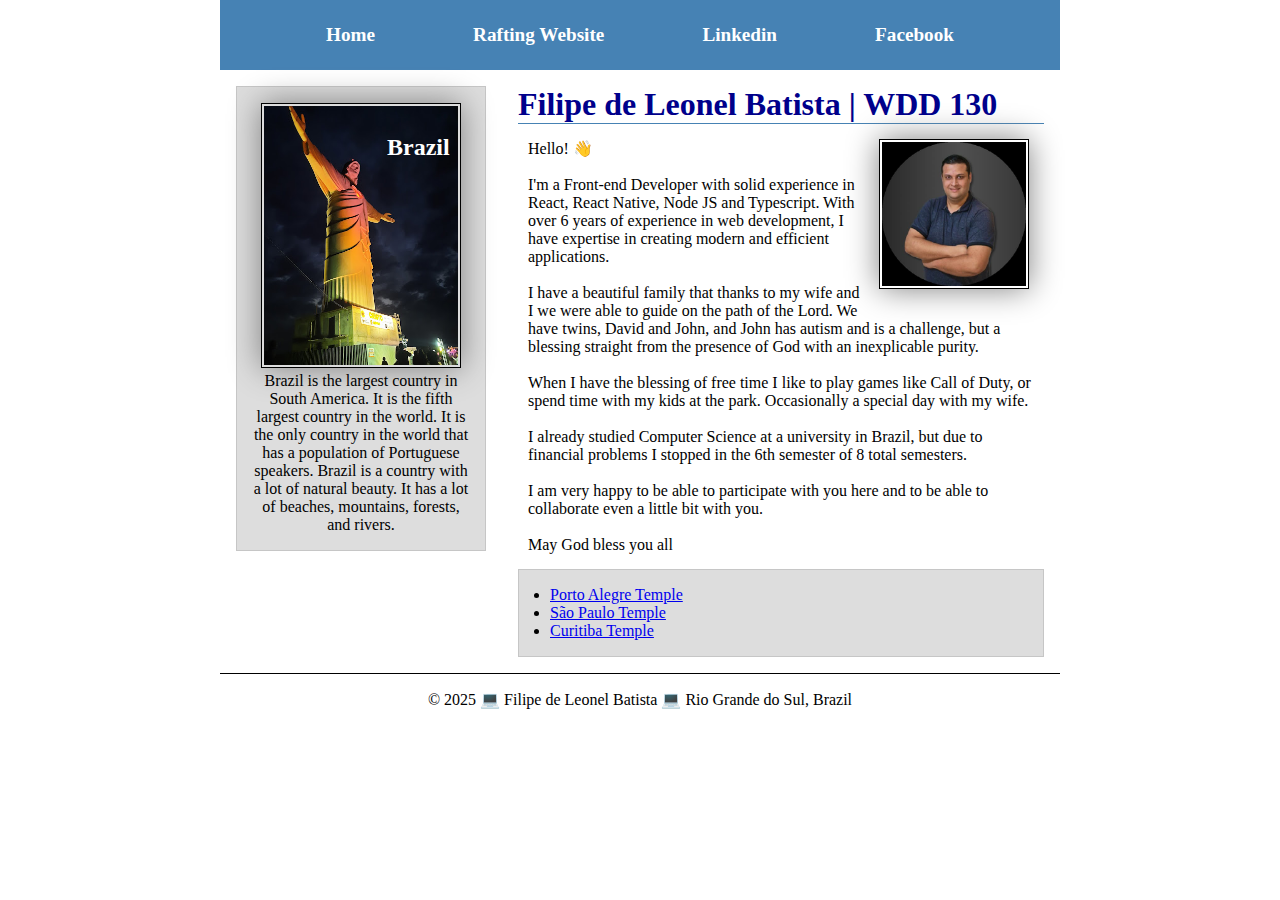
<file: index.html>
<!DOCTYPE html>
<html lang="en">

<head>
    <meta charset="UTF-8">
    <meta name="viewport" content="width=device-width, initial-scale=1.0">
    <title>Filipe de Leonel Batista | WDD 130</title>
    <link rel="stylesheet" href="styles/styles.css">
    <meta name="description" content="Filipe Batista's WDD 130 course homepage">
    <meta name="author" content="Filipe Batista">
</head>

<body>
    <header>
        <nav>
            <a href="#">Home</a>
            <a href="wwr/">Rafting Website</a>
            <a href="https://www.linkedin.com/in/filipeleonelbatista">Linkedin</a>
            <a href="https://facebook.com/filipeleonelbatista">Facebook</a>
        </nav>
    </header>
    <div class="grid">
        <main>
            <h1>Filipe de Leonel Batista | WDD 130</h1>
            <img src="images/profile.jpg" alt="Hello, my name is Filipe Batista" width="200">
            <p>
                Hello! 👋  <br />
                <br />
                I'm a Front-end Developer with solid experience in React, React Native, Node JS and Typescript. With
                over 6 years of experience in web development, I have expertise in creating modern and efficient
                applications.<br />
                <br />
                I have a beautiful family that thanks to my wife and I we were able to guide on the path of the Lord. We
                have twins, David and John, and John has autism and is a challenge, but a blessing straight from the
                presence of God with an inexplicable purity.<br />
                <br />
                When I have the blessing of free time I like to play games like Call of Duty, or spend time with my kids
                at the park. Occasionally a special day with my wife.<br />
                <br />
                I already studied Computer Science at a university in Brazil, but due to financial problems I stopped in
                the 6th semester of 8 total semesters.<br />
                <br />
                I am very happy to be able to participate with you here and to be able to collaborate even a little bit
                with you.<br />
                <br />
                May God bless you all
            </p>
            <ul class="box">
                <li><a href="https://www.churchofjesuschrist.org/temples/details/porto-alegre-brazil-temple?lang=eng"
                        target="_blank">Porto Alegre Temple</a></li>
                <li><a href="https://www.churchofjesuschrist.org/temples/details/sao-paulo-brazil-temple?lang=eng"
                        target="_blank">São Paulo Temple</a></li>
                <li><a href="https://www.churchofjesuschrist.org/temples/details/curitiba-brazil-temple?lang=eng"
                        target="_blank">Curitiba Temple</a></li>
            </ul>
        </main>
        <aside class="box">
            <h2 style="color: white">Brazil</h2>
            <img src="images/brazil_christ.jpg" alt="Brazil Protector Christ">
            <p>
                Brazil is the largest country in South America. It is the fifth largest country in the world.
                It is the only country in the world that has a population of Portuguese speakers.
                Brazil is a country with a lot of natural beauty. It has a lot of beaches, mountains, forests, and
                rivers.
            </p>
        </aside>
    </div>
    <footer>
        <p> &copy; 2025 💻 Filipe de Leonel Batista 💻  Rio Grande do Sul, Brazil </p>
    </footer>
</body>
<!-- 03-10-2025 21:48 BRT -->

</html>
</file>
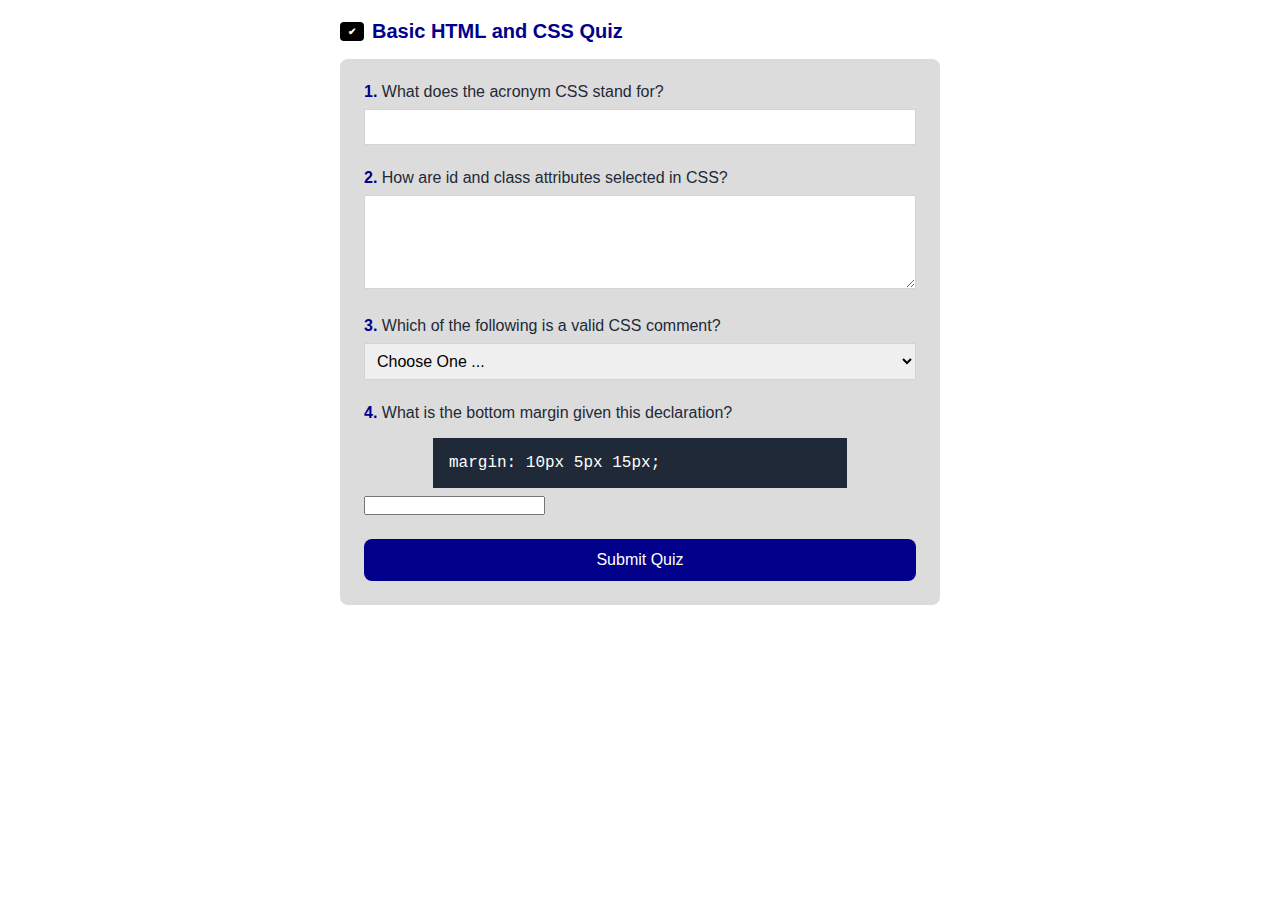
<file: quiz.html>
<!DOCTYPE html>
<html lang="en">

<head>
  <meta charset="UTF-8" />
  <title>Basic HTML and CSS Quiz</title>
  <link rel="stylesheet" href="styles/quiz.css" />
  <meta name="viewport" content="width=device-width,initial-scale=1.0">
  <meta name="description" content="Basic HTML and CSS Quiz">
  <meta name="author" content="Filipe de Leonel Batista">
</head>

<body>
  <main class="quiz-container">
    <h1>
      <span class="icon">✔</span>
      Basic HTML and CSS Quiz
    </h1>
    <form action="#" method="post">
      <div class="question-group">
        <label for="q1"><span>1.</span> What does the acronym CSS stand for?</label>
        <input type="text" id="q1" name="q1" rows="2" required />
      </div>

      <div class="question-group">
        <label for="q2"><span>2.</span> How are id and class attributes selected in CSS?</label>
        <textarea id="q2" name="q2" rows="4" required></textarea>
      </div>

      <div class="question-group">
        <label for="q3"><span>3.</span> Which of the following is a valid CSS comment?</label>
        <select id="q3" name="q3" required>
          <option value="" disabled selected>Choose One ...</option>
          <option value="/* comment */">/* comment */</option>
          <option value="// comment">// comment</option>
          <option value="<!-- comment -->">
            < !-- comment -->
          </option>
        </select>
      </div>

      <div class="question-group">
        <label for="q4"><span>4.</span> What is the bottom margin given this declaration?</label>
        <pre class="code-snippet">margin: 10px 5px 15px;</pre>
        <input type="number" id="q4" name="q4" required />
      </div>

      <button type="submit">Submit Quiz</button>
    </form>
  </main>
</body>

</html>
</file>
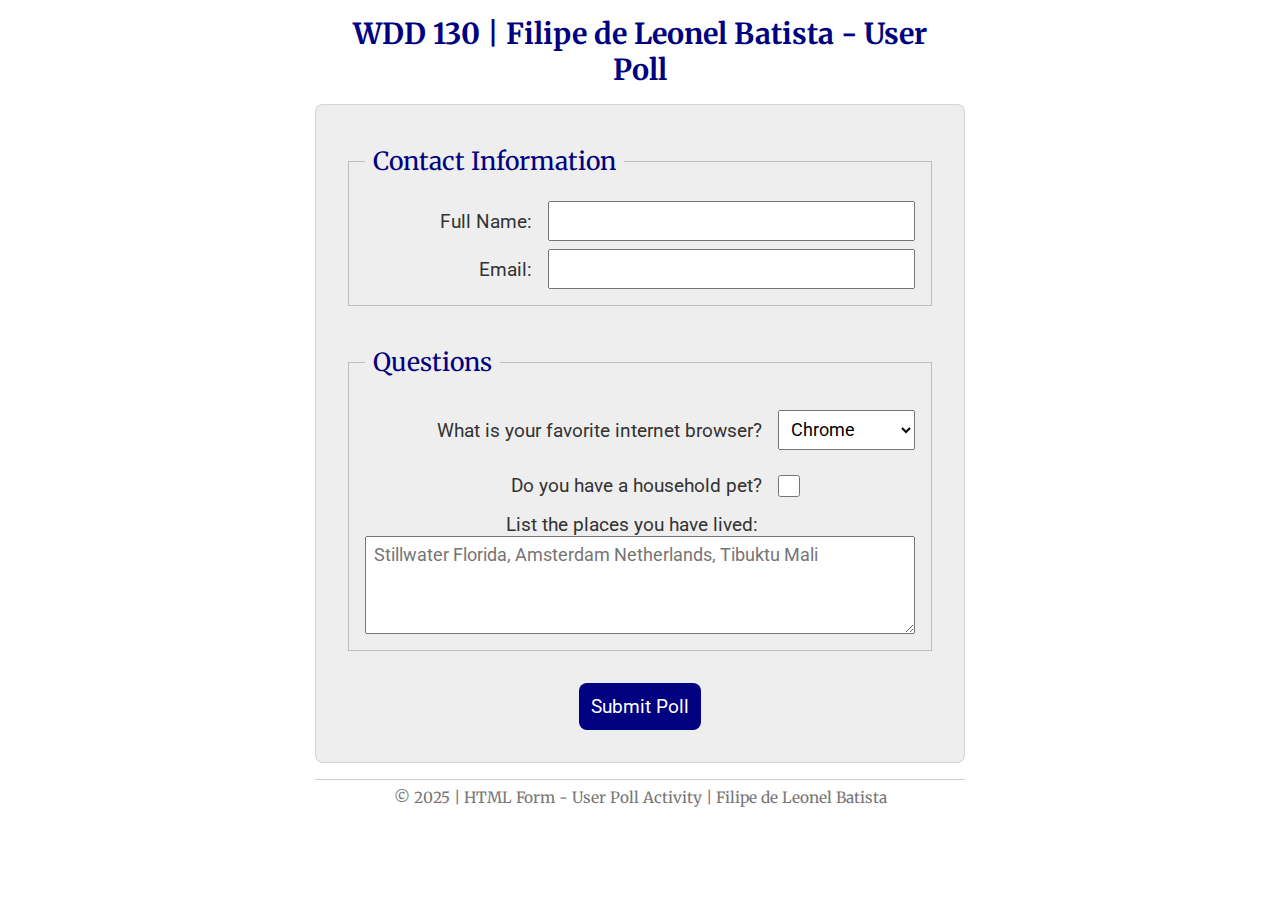
<file: week05/poll-form.html>
<!DOCTYPE html>
<html lang="en">

<head>
    <meta charset="UTF-8">
    <meta name="viewport" content="width=device-width, initial-scale=1.0">
    <title>WDD 130 | Filipe de Leonel Batista - User Poll</title>

    <link rel="stylesheet" href="styles/poll-form.css">

    <link rel="preconnect" href="https://fonts.googleapis.com">
    <link rel="preconnect" href="https://fonts.gstatic.com" crossorigin>
    <link
        href="https://fonts.googleapis.com/css2?family=Merriweather:wght@400;700&family=Roboto:wght@400;700&display=swap"
        rel="stylesheet">
</head>

<body>
    <header>
        <h1>WDD 130 | Filipe de Leonel Batista - User Poll</h1>
    </header>
    <main>
        <form method="post">
            <fieldset>
                <legend>Contact Information</legend>

                <div class="form-item column2">
                    <label for="fullname">Full Name:</label>
                    <input type="text" id="fullname" name="fullanme">
                </div>
                <div class="form-item column2">
                    <label for="useremail">Email:</label>
                    <input type="email" id="useremail" name="useremail">
                </div>
            </fieldset>
            <fieldset>
                <legend>Questions</legend>
                <div class="form-item column1">
                    <label for="browser">What is your favorite internet browser?</label>
                    <select id="browser" name="browser">
                        <option value="chrome">Chrome</option>
                        <option value="firefox">Firefox</option>
                        <option value="safari">Safari</option>
                        <option value="edge">Edge</option>
                        <option value="brave">Brave</option>
                        <option value="other">Other</option>
                    </select>
                </div>

                <div class="form-item column1">
                    <label for="pet">Do you have a household pet?</label>
                    <input type="checkbox" id="pet" name="pet">
                </div>

                <div class="form-item">
                    <label style="width:100%; text-align: center;" for="feedback">List the places you have lived:</label>
                    <textarea id="feedback" name="feedback" rows="4"
                        placeholder="Stillwater Florida, Amsterdam Netherlands, Tibuktu Mali"></textarea>
                </div>
            </fieldset>
            <button type="submit">Submit Poll</button>
        </form>
    </main>
    <footer>
        <p>&copy; 2025 | HTML Form - User Poll Activity | Filipe de Leonel Batista </p>
    </footer>
</body>

</html>
</file>
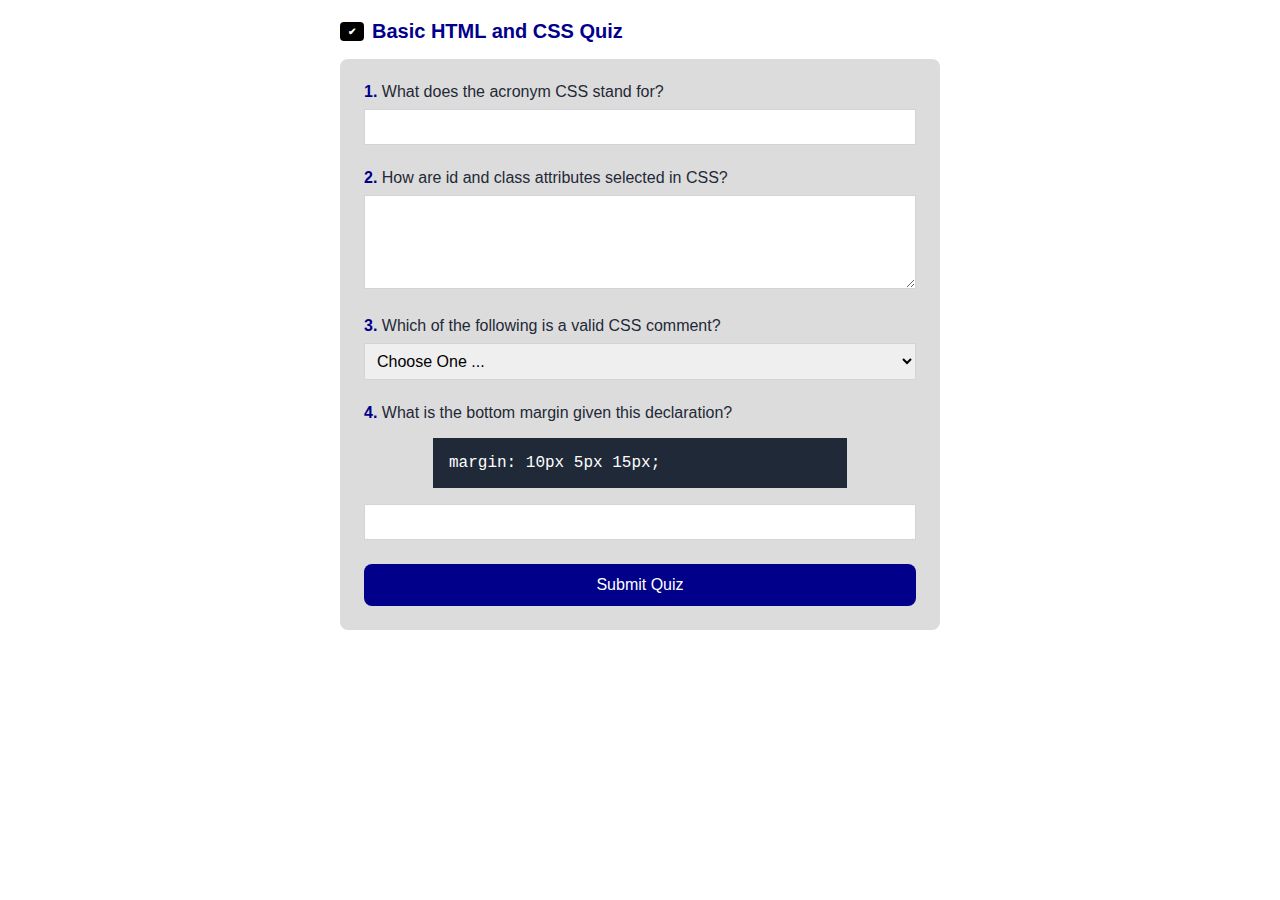
<file: week05/quiz.html>
<!DOCTYPE html>
<html lang="en">
<head>
  <meta charset="UTF-8" />
  <title>Basic HTML and CSS Quiz</title>
  <link rel="stylesheet" href="styles/quiz.css" />
</head>
<body>
  <main class="quiz-container">
    <h1>
      <span class="icon">✔</span>
      Basic HTML and CSS Quiz
    </h1>
    <form action="#" method="post">
      <div class="question-group">
        <label for="q1"><span>1.</span> What does the acronym CSS stand for?</label>
        <input type="text" id="q1" name="q1" rows="2" required />
      </div>

      <div class="question-group">
        <label for="q2"><span>2.</span> How are id and class attributes selected in CSS?</label>
        <textarea id="q2" name="q2" rows="4" required></textarea>
      </div>

      <div class="question-group">
        <label for="q3"><span>3.</span> Which of the following is a valid CSS comment?</label>
        <select id="q3" name="q3" required>
          <option value="" disabled selected>Choose One ...</option>
          <option value="/* comment */">/* comment */</option>
          <option value="// comment">// comment</option>
          <option value="<!-- comment -->">< !-- comment -- ></option>
        </select>
      </div>

      <div class="question-group">
        <label for="q4"><span>4.</span> What is the bottom margin given this declaration?</label>
        <pre class="code-snippet">margin: 10px 5px 15px;</pre>
        <input type="text" id="q4" name="q4" required />
      </div>

      <button type="submit">Submit Quiz</button>
    </form>
  </main>
</body>
</html>
</file>
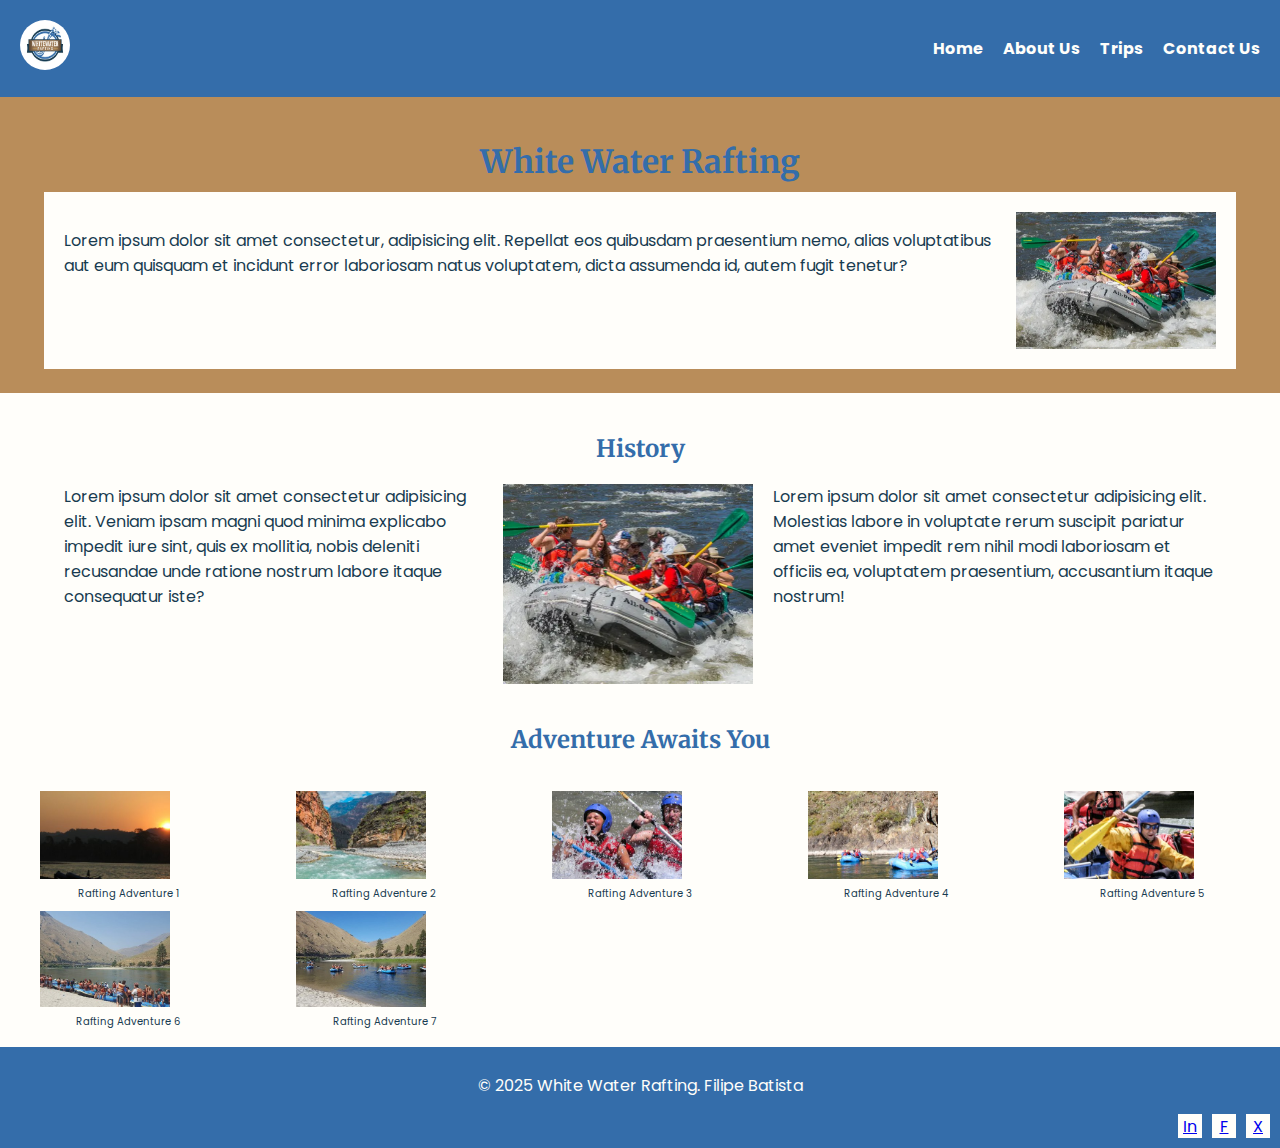
<file: wwr/about.html>
<!DOCTYPE html>
<html lang="en">

<head>
    <meta charset="UTF-8">
    <meta name="viewport" content="width=device-width, initial-scale=1.0">
    <title>About Us - White Water Rafting</title>
    <meta name="description"
        content="White Water Rafting is a company that offers exciting rafting trips for thrill-seekers. Learn more about our history, mission, and team members.">
    <meta name="author" content="Filipe Batista">
    <link rel="preconnect" href="https://fonts.googleapis.com">
    <link rel="preconnect" href="https://fonts.gstatic.com" crossorigin>
    <link
        href="https://fonts.googleapis.com/css2?family=Merriweather:wght@400;700&family=Poppins:wght@400;700&display=swap"
        rel="stylesheet">
    <link rel="stylesheet" href="styles/rafting.css">
</head>

<body>
    <header>
        <div class="logo">
            <img src="images/logo.jpg" alt="White Rafting">
        </div>
        <nav>
            <ul>
                <li><a href="index.html">Home</a></li>
                <li><a href="about.html">About Us</a></li>
                <li><a href="trips.html">Trips</a></li>
                <li><a href="contact.html">Contact Us</a></li>
            </ul>
        </nav>
    </header>
    <main>
        <section class="hero">
            <h1>White Water Rafting</h1>
            <article>
                <p>
                    Lorem ipsum dolor sit amet consectetur, adipisicing elit. Repellat eos quibusdam praesentium nemo,
                    alias voluptatibus aut eum quisquam et incidunt error laboriosam natus voluptatem, dicta assumenda
                    id, autem fugit tenetur?
                </p>
                <img src="images/happy-client.webp" alt="Happy Client">
            </article>
        </section>

        <section class="history">
            <h2>History</h2>
            <article>
                <p>Lorem ipsum dolor sit amet consectetur adipisicing elit. Veniam ipsam magni quod minima explicabo
                    impedit iure sint, quis ex mollitia, nobis deleniti recusandae unde ratione nostrum labore itaque
                    consequatur iste?</p>
                <img src="images/happy-client.webp" alt="Happy Client">
                <p>Lorem ipsum dolor sit amet consectetur adipisicing elit. Molestias labore in voluptate rerum suscipit
                    pariatur amet eveniet impedit rem nihil modi laboriosam et officiis ea, voluptatem praesentium,
                    accusantium itaque nostrum!</p>
            </article>
        </section>

        <section class="adventure">
            <h2>Adventure Awaits You</h2>
            <div class="images">
                <figure>
                    <img src="images/rafting1.jpg" alt="Rafting Adventure 1">
                    <figcaption>Rafting Adventure 1</figcaption>
                </figure>
                <figure>
                    <img src="images/rafting2.jpg" alt="Rafting Adventure 2">
                    <figcaption>Rafting Adventure 2</figcaption>
                </figure>
                <figure>
                    <img src="images/rafting3.jpg" alt="Rafting Adventure 3">
                    <figcaption>Rafting Adventure 3</figcaption>
                </figure>
                <figure>
                    <img src="images/rafting4.jpg" alt="Rafting Adventure 4">
                    <figcaption>Rafting Adventure 4</figcaption>
                </figure>
                <figure>
                    <img src="images/rafting5.jpg" alt="Rafting Adventure 5">
                    <figcaption>Rafting Adventure 5</figcaption>
                </figure>
                <figure>
                    <img src="images/rafting6.jpg" alt="Rafting Adventure 6">
                    <figcaption>Rafting Adventure 6</figcaption>
                </figure>
                <figure>
                    <img src="images/rafting7.jpg" alt="Rafting Adventure 7">
                    <figcaption>Rafting Adventure 7</figcaption>
                </figure>
            </div>
        </section>
    </main>
    <footer>
        <p>&copy; 2025 White Water Rafting. Filipe Batista</p>
        <div class="social">
            <a href="#">In</a>
            <a href="#">F</a>
            <a href="#">X</a>
        </div>
    </footer>
</body>

</html>
</file>
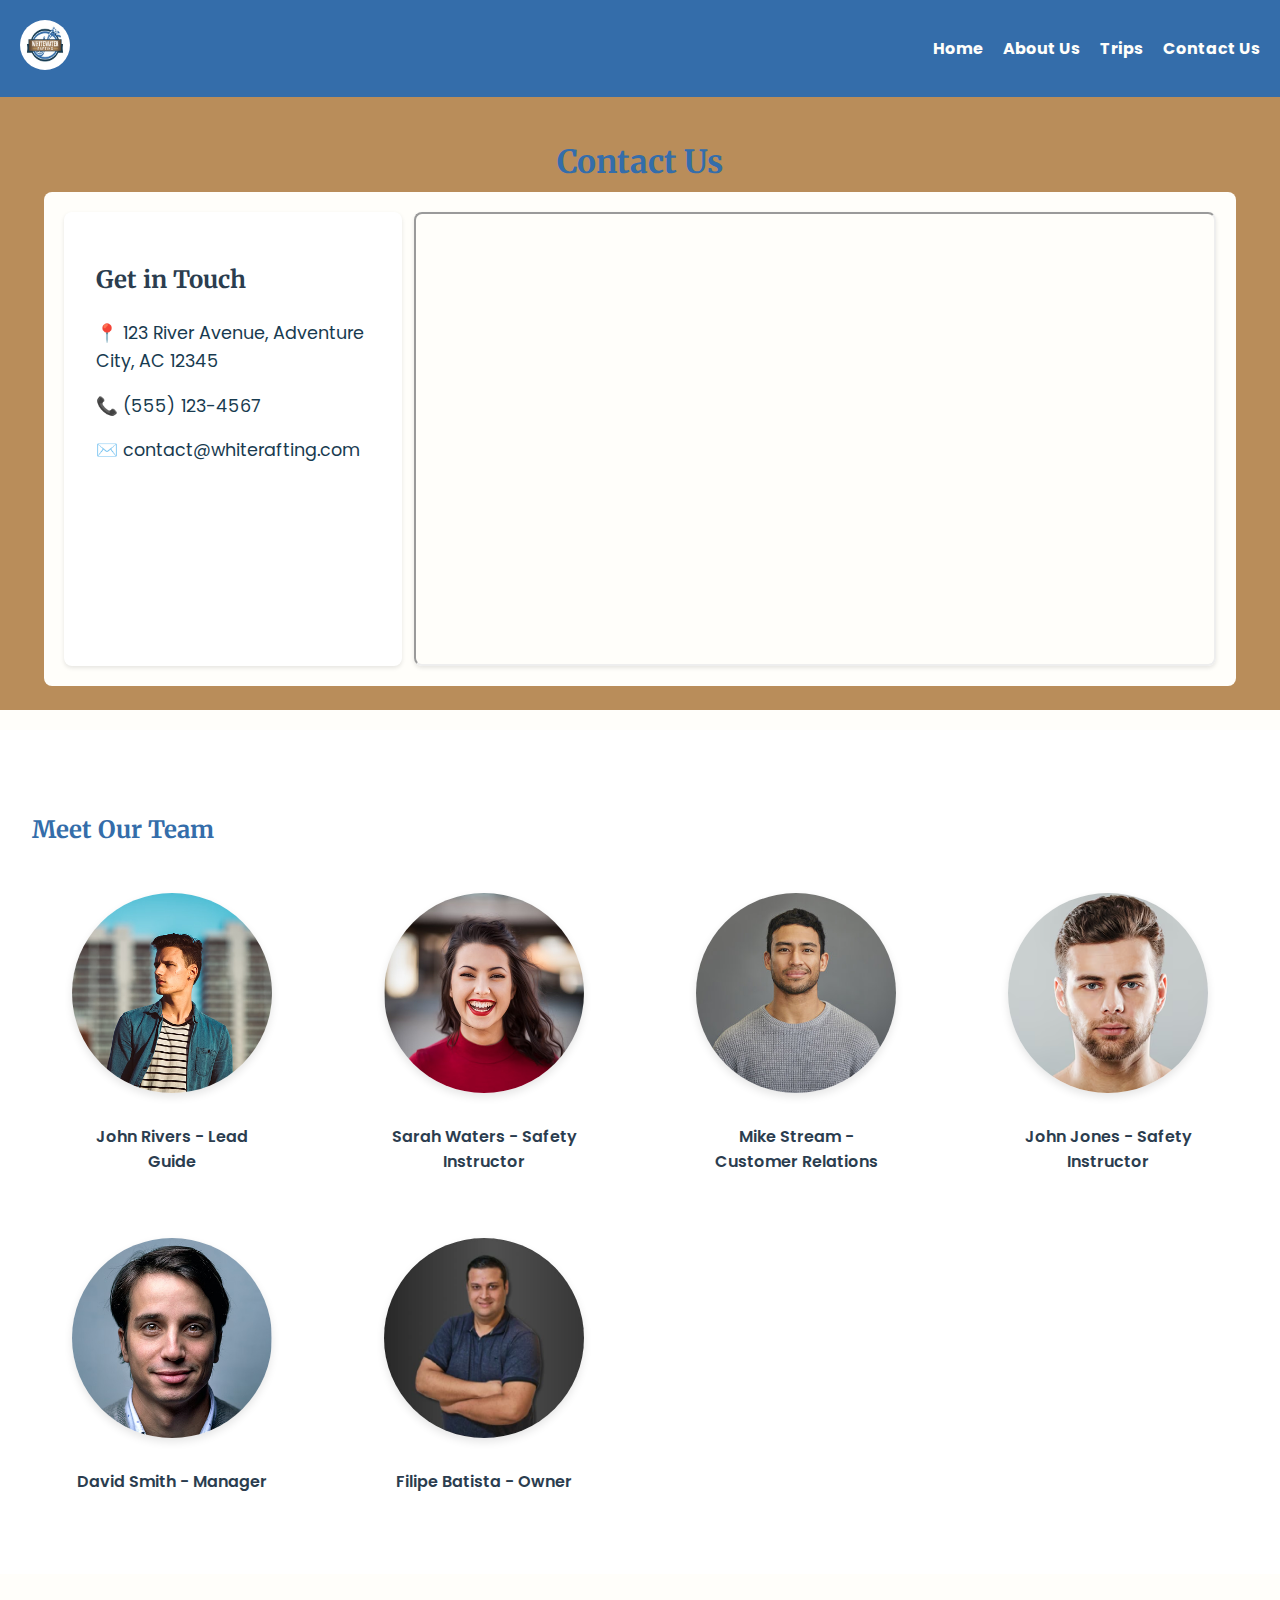
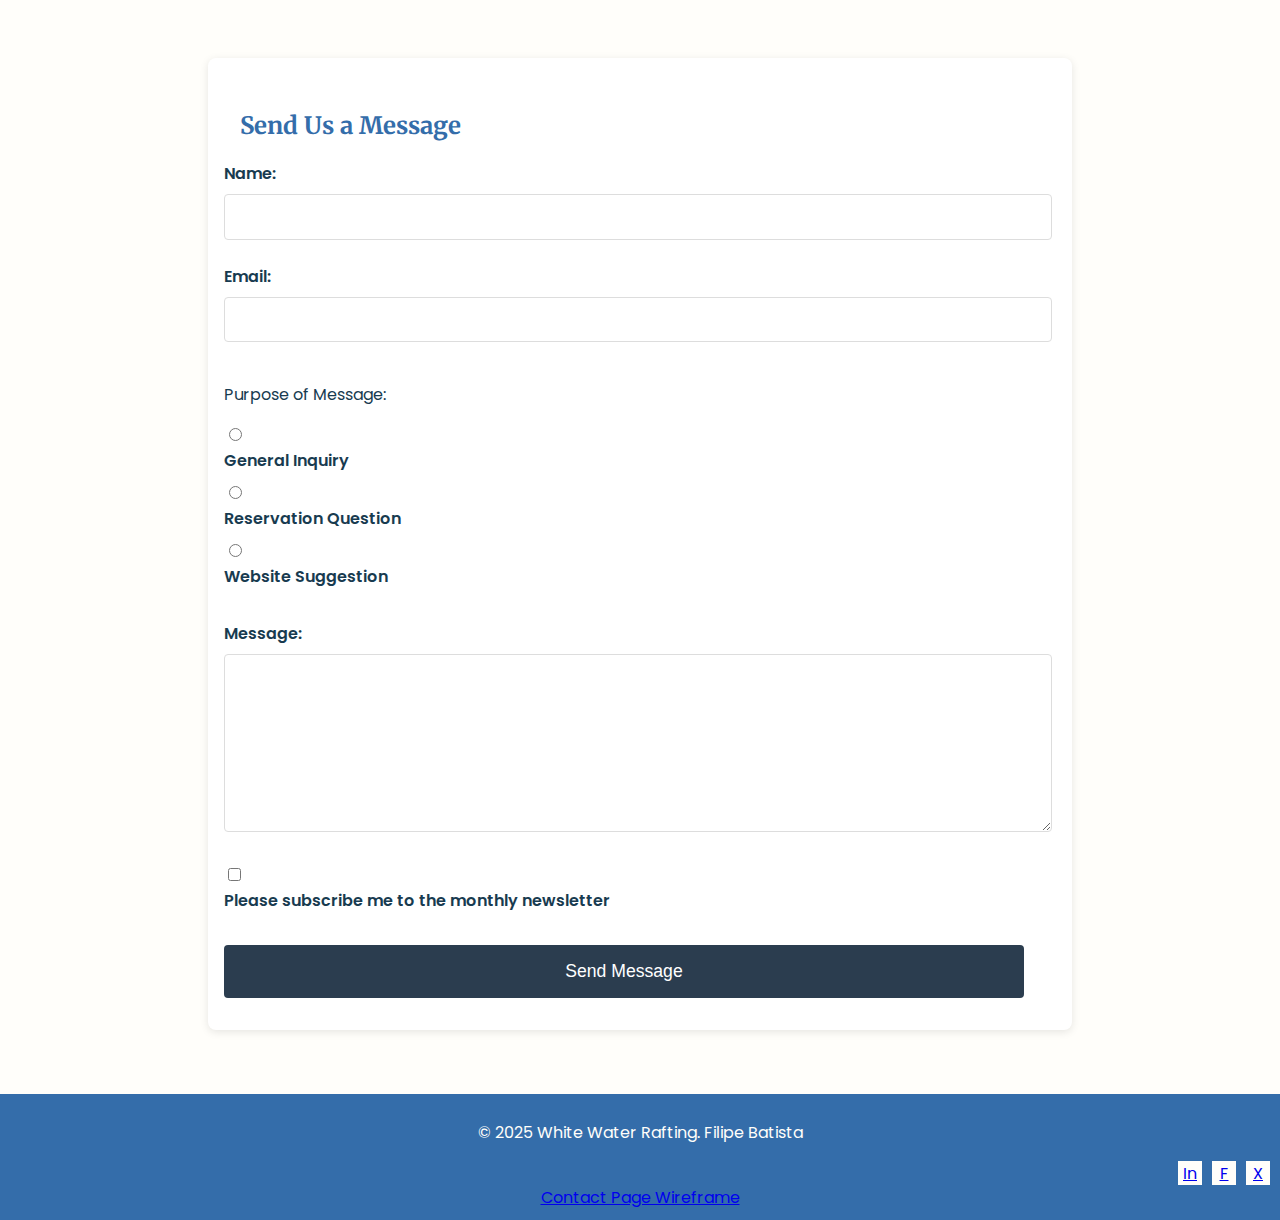
<file: wwr/contact.html>
<!DOCTYPE html>
<html lang="en">

<head>
    <meta charset="UTF-8">
    <meta name="viewport" content="width=device-width, initial-scale=1.0">
    <title>Contact Us - White Water Rafting Adventures</title>
    <meta name="description"
        content="Contact White Water Rafting for inquiries about our exciting rafting adventures. Get in touch with our team for reservations, questions, or suggestions.">
    <meta name="author" content="Filipe Batista">
    <link rel="preconnect" href="https://fonts.googleapis.com">
    <link rel="preconnect" href="https://fonts.gstatic.com" crossorigin>
    <link
        href="https://fonts.googleapis.com/css2?family=Merriweather:wght@400;700&family=Poppins:wght@400;700&display=swap"
        rel="stylesheet">
    <link rel="stylesheet" href="styles/rafting.css">
</head>

<body>
    <header>
        <div class="logo">
            <img src="images/logo.jpg" alt="White Rafting">
        </div>
        <nav>
            <ul>
                <li><a href="index.html">Home</a></li>
                <li><a href="about.html">About Us</a></li>
                <li><a href="trips.html">Trips</a></li>
                <li><a href="contact.html">Contact Us</a></li>
            </ul>
        </nav>
    </header>
    <main>
        <section class="hero">
            <h1>Contact Us</h1>
            <article class="company-info">
                <div class="contact-details">
                    <h2>Get in Touch</h2>
                    <p>📍 123 River Avenue, Adventure City, AC 12345</p>
                    <p>📞 (555) 123-4567</p>
                    <p>✉️ contact@whiterafting.com</p>
                </div>
                <iframe
                    src="https://www.google.com/maps/embed?pb=!1m18!1m12!1m3!1d3456.789!2d-123.456!3d45.678!2m3!1f0!2f0!3f0!3m2!1i1024!2i768!4f13.1!3m3!1m2!1s0x0%3A0x0!2zMjDCsDQzJzI4LjAiTiAxMDPCsDI0JzE0LjQiVw!5e0!3m2!1sen!2sus!4v1234567890"
                    width="600" height="450" allowfullscreen="" loading="lazy"
                    referrerpolicy="no-referrer-when-downgrade"></iframe>
            </article>
        </section>

        <section class="team">
            <h2>Meet Our Team</h2>
            <div class="employee-profiles">
                <figure>
                    <img src="images/employee1.png" alt="John Rivers - Lead Guide">
                    <figcaption>John Rivers - Lead Guide</figcaption>
                </figure>
                <figure>
                    <img src="images/employee2.png" alt="Sarah Waters - Safety Instructor">
                    <figcaption>Sarah Waters - Safety Instructor</figcaption>
                </figure>
                <figure>
                    <img src="images/employee3.png" alt="Mike Stream - Customer Relations">
                    <figcaption>Mike Stream - Customer Relations</figcaption>
                </figure>
                <figure>
                    <img src="images/employee4.png" alt="John Jones - Safety Instructor">
                    <figcaption>John Jones - Safety Instructor</figcaption>
                </figure>
                <figure>
                    <img src="images/employee5.png" alt="David Smith - Manager">
                    <figcaption>David Smith - Manager</figcaption>
                </figure>
                <figure>
                    <img src="images/employee6.png" alt="Filipe Batista - Owner">
                    <figcaption>Filipe Batista - Owner</figcaption>
                </figure>
            </div>
        </section>

        <section class="contact-form">
            <h2>Send Us a Message</h2>
            <form action="submit.php" method="post">
                <div class="form-group">
                    <label for="name">Name:</label>
                    <input type="text" id="name" name="name" required>
                </div>

                <div class="form-group">
                    <label for="email">Email:</label>
                    <input type="email" id="email" name="email" required>
                </div>

                <div class="form-group">
                    <p>Purpose of Message:</p>
                    <input type="radio" id="inquiry" name="purpose" value="inquiry" required>
                    <label for="inquiry">General Inquiry</label>

                    <input type="radio" id="reservation" name="purpose" value="reservation">
                    <label for="reservation">Reservation Question</label>

                    <input type="radio" id="suggestion" name="purpose" value="suggestion">
                    <label for="suggestion">Website Suggestion</label>
                </div>

                <div class="form-group">
                    <label for="message">Message:</label>
                    <textarea id="message" name="message" required></textarea>
                </div>

                <div class="form-group">
                    <input type="checkbox" id="newsletter" name="newsletter">
                    <label for="newsletter">Please subscribe me to the monthly newsletter</label>
                </div>

                <button type="submit" class="submit-button">Send Message</button>
            </form>
        </section>
    </main>
    <footer>
        <p>&copy; 2025 White Water Rafting. Filipe Batista</p>
        <div class="social">
            <a href="#">In</a>
            <a href="#">F</a>
            <a href="#">X</a>
        </div>
        <a href="images/contact-wireframe.jpg">Contact Page Wireframe</a>
    </footer>
</body>

</html>
</file>
<file: styles/styles.css>
:root {
    --primary-color: darkblue;
    --text-light: white;
    --text-dark: #333;
    --border-color: black;
    --shadow-color: gray;
    --background-light: #eee;
    --spacing-1: 10px;
    --spacing-2: 15px;
    --spacing-3: 20px;
    --max-content-width: 840px;
    --aside-width: 20em;
}

* {
    box-sizing: border-box;
    margin: 0;
    padding: 0;
}

nav {
    background-color: var(--primary-color);
    padding: var(--spacing-1);
}

nav a {
    color: var(--text-light);
    display: block;
    padding: var(--spacing-3);
}

h1 {
    color: var(--primary-color);
}

img {
    width: 150px;
    height: auto;
    border: 1px solid var(--border-color);
    padding: 2px;
    box-shadow: 0 0 30px var(--shadow-color);
}

p {
    padding: 0;
}

main {
    max-width: var(--max-content-width);
}

main img {
    float: right;
    margin: var(--spacing-2);
}

main p {
    padding: var(--spacing-2)  var(--spacing-1);
}

aside {
    width: var(--aside-width);
    margin: 1rem;
    border: 1px solid rgb(0 0 0 / 0.2);
    padding: 1rem;
    background-color: var(--background-light);
    color: var(--text-dark);
    text-align: center;
}

aside img {
    width: 200px;
    height: auto;
}

footer {
    margin-top: var(--spacing-2);
    border-top: 1px solid var(--border-color);
    text-align: center;
}

footer p {
    padding: 1rem;
}

/* Class Selectors */

.box {
    width: 100%;
    border: 1px solid rgb(0 0 0 / 0.1);
    padding: 1rem;
    background-color: #ddd;
    color: #000;
}

ul li {
    margin-left: var(--spacing-2);
}

aside {
    width: 20em;
    max-width: 250px;
    text-align: center;
    position: relative;
}

aside h2 {
    position: absolute;
    top: 47px;
    left: 150px;
}

/* week 4 */

header,
.grid,
footer {
    max-width: 840px;
    margin: 0 auto;
}

nav {
    background-color: steelblue;
    padding: 1rem;
    display: flex;
    justify-content: space-evenly;
    align-items: center;
}

nav a {
    display: block;
    padding: 0.5rem;
    text-decoration: none;
    font-size: 1.2rem;
    font-weight: 700;
    color: #FFF;
}

main h1 {
    border-bottom: 1px solid steelblue;
}

.grid {
    display: grid;
    align-items: start;
}

main {
    grid-column: 2/3;
    margin: 1rem;
}

aside {
    width: 20rem;
    position: relative;
    grid-column: 1/2;
    grid-row: 1/2;
}
</file>
<file: styles/quiz.css>
* {
    margin: 0;
    padding: 0;
    box-sizing: border-box;
}

body {
    font-family: Arial, sans-serif;
    background-color: #FFF;
    padding: 20px;
    color: #1f2937;
}

.quiz-container {
    max-width: 600px;
    margin: 0 auto;
    background-color: #ffffff;
}

.quiz-container h1 {
    font-size: 1.25rem;
    margin-bottom: 1rem;
    display: flex;
    align-items: center;
    color: darkblue;
}

.icon {
    display: inline-block;
    background-color: #000;
    color: #fff;
    padding: 0.25rem 0.5rem;
    margin-right: 0.5rem;
    border-radius: 4px;
    font-size: 0.6rem;
}

.question-group {
    margin-bottom: 1.5rem;
}

.question-group label {
    margin-bottom: 0.7rem;
}

textarea,
select,
input[type="text"] {
    width: 100%;
    padding: 0.5rem;
    font-size: 1rem;
    margin-top: 0.5rem;
    border: 1px solid #d1d5db;
    outline: none;
}

.code-snippet {
    margin-left: auto;
    margin-right: auto;
    width: 75%;
    background-color: #1f2937;
    color: #ffffff;
    padding: 0.75rem;
    padding: 16px;
    margin-bottom: 0.5rem;
    margin-top: 1rem;
    font-family: Consolas, 'Courier New', monospace;
}

button {
    width: 100%;
    display: inline-block;
    background-color: darkblue;
    color: #ffffff;
    border: none;
    border-radius: 8px;
    padding: 0.75rem 1rem;
    font-size: 1rem;
    cursor: pointer;
    transition: background-color 0.2s ease-in-out;
}

button:hover {
    background-color: blue;
}

form {
    padding: 1.5rem;
    border-radius: 8px;
    background-color: gainsboro;
}

label span {
    color: darkblue;
    font-weight: bold;
}
</file>
<file: week05/styles/poll-form.css>
* {
    margin: 0;
    padding: 0;
    box-sizing: border-box;
}

body {
    font-family: Merriweather, Georgia, serif;
    font-size: 1.2em;
    color: #333;
    background: #fff;
}

header {
    margin: 0 auto;
    width: 650px;
}

h1 {
    margin: 1rem;
    font-size: 1.5em;
    color: navy;
    text-align: center;
}

form {
    width: 650px;
    margin: 0 auto;
    padding: 1rem;
    border: 1px solid rgb(0 0 0 / 0.1);
    border-radius: 0.5rem;
    background-color: #eee;
    display: grid;
}

form button {
    margin-left: auto;
    margin-right: auto;
}

fieldset {
    display: grid;
    grid-gap: .5rem;
    margin: 1rem;
    border: 1px solid rgb(0 0 0 / 0.2);
    padding: 1rem;
}

legend {
    padding: 0.5rem;
    color: navy;
    font-size: 1.3em;
}

label,
input,
button,
select,
textarea {
    font-family: Roboto, Arial, sans-serif;
}

label {
    text-align: right;
    padding-right: 1rem;
}

input,
select,
textarea {
    padding: 0.5rem;
    font-size: 1.1rem;
}

input[type="checkbox"] {
    width: 22px;
    height: 22px;
    vertical-align: bottom;
}

button {
    width: fit-content;
    margin: 1rem;
    background-color: navy;
    color: #fff;
    border: none;
    border-radius: .5rem;
    padding: .75rem;
    font-size: 1.2rem;
}

button:hover {
    background-color: darkgreen;
}

footer {
    margin: 1rem auto ;
    width: 650px;
    text-align: center;
    font-size: 0.8em;
    color: #777;
    border-top: 1px solid #ccc;
}

footer p {
    margin: 0.5rem;
}

.form-item {
    display: grid;
    align-items: center;
}

.column1 {
    grid-template-columns: 3fr 1fr;
    margin: 0.5rem 0;
}

.column2 {
    grid-template-columns: 1fr 2fr;
}
</file>
<file: week05/styles/quiz.css>
* {
    margin: 0;
    padding: 0;
    box-sizing: border-box;
}

body {
    font-family: Arial, sans-serif;
    background-color: #FFF;
    padding: 20px;
    color: #1f2937;
}

.quiz-container {
    max-width: 600px;
    margin: 0 auto;
    background-color: #ffffff;
}

.quiz-container h1 {
    font-size: 1.25rem;
    margin-bottom: 1rem;
    display: flex;
    align-items: center;
    color: darkblue;
}

.icon {
    display: inline-block;
    background-color: #000;
    color: #fff;
    padding: 0.25rem 0.5rem;
    margin-right: 0.5rem;
    border-radius: 4px;
    font-size: 0.6rem;
}

.question-group {
    margin-bottom: 1.5rem;
}

.question-group label {
    margin-bottom: 0.7rem;
}

textarea,
select,
input[type="text"] {
    width: 100%;
    padding: 0.5rem;
    font-size: 1rem;
    margin-top: 0.5rem;
    border: 1px solid #d1d5db;
    outline: none;
}

.code-snippet {
    margin-left: auto;
    margin-right: auto;
    width: 75%;
    background-color: #1f2937;
    color: #ffffff;
    padding: 0.75rem;
    padding: 16px;
    margin-bottom: 0.5rem;
    margin-top: 1rem;
    font-family: Consolas, 'Courier New', monospace;
}

button {
    width: 100%;
    display: inline-block;
    background-color: darkblue;
    color: #ffffff;
    border: none;
    border-radius: 8px;
    padding: 0.75rem 1rem;
    font-size: 1rem;
    cursor: pointer;
    transition: background-color 0.2s ease-in-out;
}

button:hover {
    background-color: blue;
}

form {
    padding: 1.5rem;
    border-radius: 8px;
    background-color: gainsboro;
}

label span {
    color: darkblue;
    font-weight: bold;
}
</file>
<file: wwr/styles/rafting.css>
:root {
    --primary-color: #346DAA;
    --secondary-color: #183B50;
    --accent1-color: #826548;
    --accent2-color: #B98D5A;
    --background-color: #FFFEFA;
    --heading-font: 'Merriweather', serif;
    --text-font: 'Poppins', sans-serif;
}

body {
    font-family: var(--text-font);
    background-color: var(--background-color);
    color: var(--secondary-color);
    margin: 0;
    padding: 0;
    box-sizing: border-box;
}

h1,
h2 {
    font-family: var(--heading-font);
    color: var(--primary-color);
}

header {
    background-color: var(--primary-color);
    display: grid;
    grid-template-rows: auto 1fr;
    grid-template-columns: 50px 1fr;
    align-items: center;
    padding: 20px;
}

.logo img {
    width: 50px;
    height: 50px;
    border-radius: 50%;
}

nav {
    margin-left: auto;
}

nav ul {
    display: flex;
    justify-content: flex-end;
    gap: 20px;
    list-style: none;
}

nav ul li a {
    text-decoration: none;
    color: var(--background-color);
    font-weight: bold;
}

main {
    display: flex;
    flex-direction: column;
    gap: 20px;
    width: 100%;
}

.hero {
    display: flex;
    flex-direction: column;
    width: 100%;
    height: fit-content;
    padding: 24px 0;
    align-items: center;
    background-color: var(--accent2-color);
}

.hero article {
    width: 90%;
    display: flex;
    background-color: var(--background-color);
    padding: 20px;
    gap: 12px;
}

.hero article img {
    width: 200px;
    height: 100%;
    object-fit: cover;
}

.hero h1 {
    margin-bottom: 10px;
}

.hero p {
    margin-bottom: 20px;
}

.history {
    display: flex;
    flex-direction: column;
    width: 100%;
    align-items: center;
}

.history article {
    width: 90%;
    display: flex;
    flex-direction: row;
    justify-content: center;
    gap: 20px;
}

.history article p {
    width: auto;
    margin: 0;
}

.history article img {
    width: 250px;
    height: 200px;
    object-fit: cover;
}

.adventure {
    display: flex;
    flex-direction: column;
    width: 100%;
    height: fit-content;
    align-items: center;
}

.images {
    display: grid;
    grid-template-columns: repeat(5, 1fr);
    width: 100%;
    height: fit-content;
    padding-bottom: 24px;
}

.images figure figcaption {
    text-align: center;
    font-size: x-small;
}

.images figure img {
    width: 130px;
    height: 100%;
    object-fit: cover;
}

footer {
    position: relative;
    background-color: var(--primary-color);
    text-align: center;
    padding: 10px;
    color: var(--background-color);
}

footer .social {
    display: flex;
    justify-content: flex-end;
    gap: 10px;
}

footer .social a {
    width: 24px;
    height: 24px;
    background-color: var(--background-color);
}


/* CONTACT PAGE */


/* Company Info Section */
.company-info {
    display: grid;
    grid-template-columns: 1fr 1fr;
    gap: 2rem;
    padding: 2rem;
    background: #f5f5f5;
    border-radius: 8px;
}

.contact-details {
    padding: 2rem;
    background: white;
    border-radius: 8px;
    box-shadow: 0 2px 4px rgba(0, 0, 0, 0.1);
}

.contact-details h2 {
    color: #2b3d4f;
    margin-bottom: 1.5rem;
}

.contact-details p {
    margin: 1rem 0;
    font-size: 1.1rem;
    line-height: 1.6;
}

iframe {
    width: 100%;
    border-radius: 8px;
    box-shadow: 0 2px 4px rgba(0, 0, 0, 0.1);
}

/* Team Section */
.team {
    padding: 4rem 2rem;
    background: #fff;
}

.employee-profiles {
    display: grid;
    grid-template-columns: repeat(auto-fit, minmax(250px, 1fr));
    gap: 2rem;
    margin-top: 2rem;
}

.employee-profiles figure {
    text-align: center;
    transition: transform 0.3s ease;
}

.employee-profiles figure:hover {
    transform: translateY(-5px);
}

.employee-profiles img {
    width: 200px;
    height: 200px;
    border-radius: 50%;
    object-fit: cover;
    margin-bottom: 1rem;
    box-shadow: 0 4px 8px rgba(0, 0, 0, 0.1);
}

.employee-profiles figcaption {
    font-weight: 600;
    color: #2b3d4f;
    margin-top: 0.5rem;
}

/* Contact Form */
.contact-form {
    max-width: 800px;
    width: 100%;
    margin: 4rem auto;
    padding: 2rem;
    background: white;
    border-radius: 8px;
    box-shadow: 0 2px 8px rgba(0, 0, 0, 0.1);
}

.contact-form form {
    width: 100%;
    margin-left: -1rem;
    display: flex;
    flex-direction: column;
}

.form-group {
    margin-bottom: 1.5rem;
}

.form-group label {
    display: block;
    margin-bottom: 0.5rem;
    font-weight: 600;
}

.form-group input[type="text"],
.form-group input[type="email"],
.form-group textarea {
    width: 100%;
    padding: 0.8rem;
    border: 1px solid #ddd;
    border-radius: 4px;
    font-size: 1rem;
}

.form-group textarea {
    height: 150px;
    resize: vertical;
}

.submit-button {
    background: #2b3d4f;
    color: white;
    padding: 1rem 2rem;
    border: none;
    border-radius: 4px;
    font-size: 1.1rem;
    cursor: pointer;
    transition: background 0.3s ease;
}

.submit-button:hover {
    background: #1a2632;
}

/* Responsive Adjustments */
@media (max-width: 768px) {
    .company-info {
        grid-template-columns: 1fr;
    }

    .employee-profiles {
        grid-template-columns: repeat(auto-fit, minmax(200px, 1fr));
    }
}


/*  HomePage  */

/* Home Page Specific Styles */
.home-hero {
    position: relative;
    width: 100%;
    height: 600px;
    overflow: hidden;
}

.home-hero img {
    width: 100%;
    height: 100%;
    object-fit: cover;
}

.home-hero-message {
    position: absolute;
    top: 50%;
    left: 50%;
    transform: translate(-50%, -50%);
    color: white;
    font-size: 3.5rem;
    text-shadow: 2px 2px 4px rgba(0, 0, 0, 0.5);
    text-align: center;
}

.home-newsletter {
    background-color: #f5f5f5;
    padding: 3rem;
    text-align: center;
    margin: 2rem 0;
}

.home-newsletter form {
    max-width: 500px;
    margin: 0 auto;
}

.home-cta {
    text-align: center;
    padding: 4rem 2rem;
    background-color: var(--primary-color);
    color: white;
}

.home-cta-button {
    display: inline-block;
    padding: 1rem 2rem;
    background-color: white;
    color: var(--primary-color);
    text-decoration: none;
    border-radius: 25px;
    margin-top: 1rem;
    font-weight: bold;
    transition: all 0.3s ease;
}

.home-cta-button:hover {
    background-color: #f0f0f0;
    transform: scale(1.05);
}

.home-features {
    display: grid;
    grid-template-columns: repeat(2, 1fr);
    gap: 2rem;
    padding: 2rem;
    max-width: 1200px;
    margin: 0 auto;
}

.home-feature-card {
    text-align: center;
    padding: 1.5rem;
    background-color: white;
    border-radius: 8px;
    box-shadow: 0 2px 4px rgba(0, 0, 0, 0.1);
}

.home-feature-card img {
    width: 100%;
    height: 200px;
    object-fit: cover;
    border-radius: 4px;
    margin-bottom: 1rem;
}

@media screen and (max-width: 768px) {
    .home-hero-message {
        font-size: 2rem;
    }

    .home-features {
        grid-template-columns: 1fr;
    }

    .home-newsletter {
        padding: 2rem;
    }
}


/* Trip Page */

/* Trips Page Specific Styles */
.cta {
    text-align: center;
    padding: 2rem;
    background-color: var(--accent2-color);
    color: var(--background-color);
}

.cta-button {
    display: inline-block;
    padding: 1rem 2rem;
    background-color: var(--primary-color);
    color: var(--background-color);
    text-decoration: none;
    border-radius: 25px;
    margin-top: 1rem;
    font-weight: bold;
    transition: all 0.3s ease;
}

.cta-button:hover {
    background-color: var(--secondary-color);
}

.trip-descriptions {
    padding: 2rem;
    background-color: var(--background-color);
}

.trip {
    display: flex;
    margin-bottom: 2rem;
}

.trip img {
    width: 200px;
    height: 150px;
    object-fit: cover;
    margin-right: 1rem;
    border-radius: 8px;
}

.trip-info {
    display: flex;
    flex-direction: column;
    justify-content: center;
}

.trip-table {
    padding: 2rem;
    background-color: var(--background-color);
}

.trip-table table {
    width: 100%;
    border-collapse: collapse;
}

.trip-table th, .trip-table td {
    padding: 1rem;
    border: 1px solid var(--secondary-color);
    text-align: left;
}

.trip-table th {
    background-color: var(--primary-color);
    color: var(--background-color);
}

.trip-table td {
    background-color: var(--background-color);
    color: var(--secondary-color);
}
</file>
